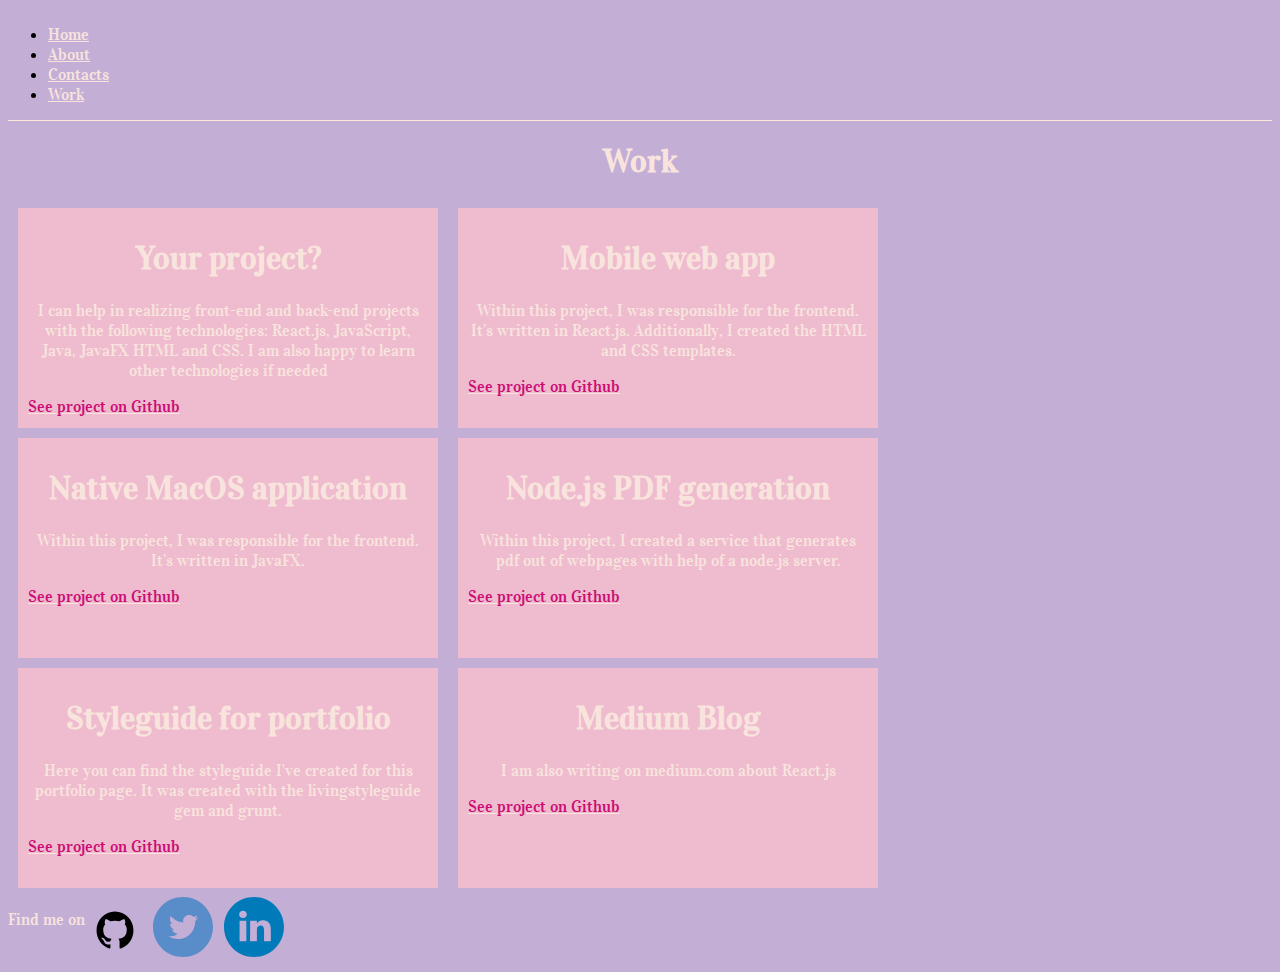
<file: work.html>
<!DOCTYPE html>
<html lang="en">
<head>
  <link rel = "icon" href = "img/favicon.ico">
    <link rel="stylesheet" type="text/css" href="css/style.production.css">
    <meta charset="UTF-8">
    <meta name="viewport" content="width=device-width, initial-scale=1.0">
    <link href="https://fonts.googleapis.com/css2?family=David+Libre:wght@400;500;700&family=El+Messiri&family=Fascinate&family=Montserrat:wght@100&family=Vidaloka&display=swap" rel="stylesheet">

    
    <title>Work</title>

</head>
<footer class="page-footer">
 
  </footer>

  <div>
    <nav>
    <ul>
   <li> <a href = "index.html">Home</a></li>
   <li> <a href = "about.html">About</a></li>
   <li> <a href = "contact.html">Contacts</a></li>
   <li><a href = "work.html">Work</a></li>
</ul>
<hr style="height:1px;border-width:0;color:#fce8d5;background-color:#fce8d5">
</nav>
</div>
  <section>
    <h1>Work</h1>
    <div class = "grid">
      <h1>Your project?</h1>
      <p>I can help in realizing front-end and back-end projects with the following technologies: React.js, JavaScript, Java, JavaFX HTML and CSS. I am also happy to learn other technologies if needed</p>
      <a href = "https://github.com/"><span style="color: #cc0e74;">See project on Github</span></a>
    </div>
    
   
 
    <div class = "grid">
      <h1>Mobile web app</h1>
      <p>Within this project, I was responsible for the frontend. It’s written in React.js. Additionally, I created the HTML and CSS templates.</p>
      <a href = ""><span style="color:#cc0e74;">See project on Github</span></a>
    </div>
    <div class = "grid">
      <h1>Native MacOS application</h1>
      <p>Within this project, I was responsible for the frontend. It’s written in JavaFX.</p>
      <a href = ""><span style="color: #cc0e74;">See project on Github</span></a>
    </div>
    <div class = "grid">
      <h1>Node.js PDF generation </h1>
      <p>Within this project, I created a service that generates pdf out of webpages with help of a node.js server.

      </p>
      <a href = ""><span style="color: #cc0e74;">See project on Github</span></a>
    </div>
      <div class = "grid">
        <h1>Styleguide for portfolio</h1>
        <p>Here you can find the styleguide I've created for this portfolio page. It was created with the livingstyleguide gem and grunt.</p>
        <a href = ""><span style="color: #cc0e74;">See project on Github</span></a>
      </div><div class = "grid">
      <h1>Medium Blog</h1>
      <p>I am also writing on medium.com about React.js</p>
      <a href = ""><span style="color: #cc0e74;">See project on Github
      </span></a>
    </div>




<div>
  
  <footer class = "page-footer">
  
  <p>Find me on </p>
  <div class = "social-media">
   
  <img src = "img/iconfinder_github-social-media_765246.svg" alt= "Github">
  <img src = "img/iconfinder_twitter_circle_color_107170.svg" alt= "Twitter">
  <img src = "img/iconfinder_linkedin_circle_color_107178.svg" alt= "LinkedIn">
  </div>
</footer>



    </div>
    </section>
    <footer class = "page-footer"></footer>

<div id ="tota11y-toolbar" class="tota11y tota11y-toolbar" role ="region" aria-expanded="false"></div>
 


</body>
</html>
</file>
<file: css/style.production.css>
background-color: #de95ba
font-family: "David Libre", serif;
font-family: "El Messiri", sans-serif;
font-family: "Fascinate", cursive;
font-family: "Montserrat", sans-serif;
font-family: "Vidaloka", serif;


h1 {
font: size 20px;
font-weight: 700px;
color: #ebd9dd;
text-align: center;
}

p {
color: #f8e4dd;
}

a {
color: #ebd9dd;
}

a:hover {
text-decoration: none;
}

button {
border: none;
font-family: inherit;
background-color: #fcc8f8;
color: white;
text-decoration: none;
padding: 10px;
border-radius: 3px;
border-bottom: 2px solid rgba(0, 0, 0, 0.3);
}

button:hover, button:focus {
cursor: pointer;
opacity: 0.8;
}

.portrait {
float: left;
width: 400px;
height: 250px;
margin-right: 40px;
border-radius: 90%;
}

.profile {
max-width: 700px;
margin: 0 auto;
}

.page-footer {
clear: both;
display: flex;
}

.grid {
display: grid;
grid-template-columns: 300px 300px 300px;
grid-template-rows: 300px 300px;
grid-gap: 20px;
padding: 10px;
margin: 5px 10px;
border: 1px solid #c3aed6;
display: inline-block;
float: left;
width: 400px;
height: 200px;
grid-column-start: 3;
grid-row-end: 1;
background-color: #c3aed6;
min-height: auto;
}

button,
.button1,
.button2,
.button3,
.my-input {
/* your styling goes here */
}

button,
.button {
/* your styling goes here */
}

button:hover,
button:focus,
.button:hover,
.button:focus {
/* your styling goes here */
}

.button, button {
/* overwrites browser defaults and resets the border */
border: none;
display: inline-block;
/* takes the font from the outer container */
font-family: inherit;
/* styles the button */
background-color: #c3aed6;
color: white;
text-decoration: none;
padding: 10px;
border-radius: 3px;
/* width of the border, type, color */
border-bottom: 2px solid rgba(0, 0, 0, 0.3);
transition-duration: 0.2s;
transition-property: opacity;
}

button:hover,
button:focus,
.button:hover,
.button:focus {
/* lets the mouse appear as a hand when hovering over the button */
cursor: pointer;
/* reduces the opacity of the button to 80% */
opacity: 0.8;
}

@keyframes color-change {
0% {
  fill: #edc655;
}
50% {
  fill: #fcffad;
}
100% {
  fill: #f76414;
}
}
.sun {
position: center;
text-align: center;
animation-duration: 4s;
animation-name: color-change;
animation-iteration-count: infinite;
animation-direction: alternate;
animation-timing-function: linear;
animation: 4s color-change infinite alternate linear;
}

p {
text-align: center;
}

.about {
text-align: center;
color: #f7dad9;
}

@keyframes cloud-move {
from {
  transform: translate(0, 50px);
}
to {
  transform: translate(200px, 50px);
}
}
.cloud-front {
animation-duration: 30s;
animation-name: cloud-move;
animation-iteration-count: infinite;
animation-direction: alternate;
animation-timing-function: linear;
}

.cloud-back {
animation: 34s cloud-move-reverse infinite alternate linear;
}

@media all and (max-width: 500px) {
.grid {
  grid-template-columns: 1fr;
  grid-gap: 10px;
}

.grid__item:last-child {
  grid-column: auto/auto;
  grid-row: auto/auto;
}

h1 {
  font-size: 22px;
}
}
@media all and (min-width: 500px) and (max-width: 750px) {
.grid {
  grid-template-columns: 1fr 1fr;
  grid-gap: 10px;
}

.grid__item:last-child {
  grid-column: auto/auto;
  grid-row: auto/auto;
}

h1 {
  font-size: 22px;
}
}
@media all and (max-width: 750px) {
/* shared code */
}
:root{--baby-color:#c3aed6;
  --primary-color:#fcc8f8;
  
  --grid-color:#efbbcf;
  --text-color:#f8e4dd;
  --border-color:#fe91ca;
  
}

body{
background-color:var(--baby-color);
    font-family: 'David Libre', serif;
font-family: 'El Messiri', sans-serif;
font-family: 'Fascinate', cursive;
font-family: 'Montserrat', sans-serif;
font-family: 'Vidaloka', serif;

}
h1{
    font: size 20px;
    font-weight:700px;
    color:var(--text-color);
    text-align: center;
    
}
p{
    color:var(--text-color);
}
a {
    color: var(--text-color);
  }
  
  a:hover {
    
    text-decoration: none;
  }
  button {
   
    border: none;
    
    font-family: inherit;
    
    background-color: var(--primary-color);
    color: white;
    text-decoration: none;
    
    padding: 10px;
    border-radius: 3px;
    
    border-bottom: 2px solid rgba(0, 0, 0, 0.3);
  }
  button:hover, button:focus {
   
    cursor: pointer;
 
    opacity: 0.8;
  }
    .portrait{
      float:left;
      width: 400px;
      height:250px;
      margin-right:40px;
      border-radius:90%;
    }

    .profile{
      max-width: 700px;
      margin:0 auto;
      
    }
    .page-footer {
      clear: both;
      display: flex;
  }

  .grid{
    
    display: grid;
    grid-template-columns: 300px 300px 300px;
    grid-template-rows: 300px 300px;
    grid-gap:20px;
    padding:10px;
    margin:5px 10px;
    border: color var(--border-color) 1px solid ;
    display: inline-block;
    float: left;
    width: 400px;
    height: 200px;
    grid-column-start: 3;
    grid-row-end: 1;
    background-color:var(--grid-color);
    min-height: auto;
  }
   

    
    
    
  
  
  
  
  
  button,
  .button1,
  .button2,
  .button3,
  .my-input {
  /* your styling goes here */
  }
  button,
.button {
/* your styling goes here */  
}
button:hover,
button:focus,
.button:hover,
.button:focus {
/* your styling goes here */  
}
.button, button {
  /* overwrites browser defaults and resets the border */
  border: none;
  display: inline-block;
  /* takes the font from the outer container */
  font-family: inherit;
  /* styles the button */
  background-color: color:var(var(--baby-color));
  color: white;
  text-decoration: none;
  padding: 10px;
  border-radius: 3px;
  /* width of the border, type, color */
  border-bottom: 2px solid rgba(0, 0, 0, 0.3);
  transition-duration: 0.2s;
  transition-property: opacity;
}
button:hover,
button:focus,
.button:hover,
.button:focus {
  /* lets the mouse appear as a hand when hovering over the button */
  cursor: pointer;
  /* reduces the opacity of the button to 80% */
  opacity: 0.8;
}
@keyframes color-change {
  0% {
    fill: #edc655;
  }
  50% {
    fill: #fcffad;
  }
  100% {
    fill: #f76414;
  }
}

.sun{
  position: center;
  text-align: center;


  

    animation-duration: 4s;
  animation-name: color-change;
  animation-iteration-count: infinite;
  animation-direction: alternate;
  animation-timing-function: linear;
  animation: 4s color-change infinite alternate linear;
  }
  p{
    text-align: center;
  }

  .about{
    text-align: center;
    color: #f7dad9;
  }
  @keyframes cloud-move {
    from {
      transform: translate(0, 50px);
    }
    to {
      transform: translate(200px, 50px);
    }
  }
  
  .cloud-front {
    animation-duration: 30s;
    animation-name: cloud-move;
    animation-iteration-count: infinite;
    animation-direction: alternate;
    animation-timing-function: linear;
  }
  .cloud-back {
    animation: 34s cloud-move-reverse infinite alternate linear;
  }

  @media all and (max-width: 500px) {
    .grid {
      grid-template-columns: 1fr;
      grid-gap: 10px;
    }
    .grid__item:last-child {
      grid-column: auto / auto;
      grid-row: auto / auto;
    }
    h1 {
      font-size: 22px;
    }
  }
  @media all and (min-width: 500px) and (max-width: 750px){
    .grid {
      grid-template-columns: 1fr 1fr;
      grid-gap: 10px;
    }
    .grid__item:last-child {
      grid-column: auto / auto;
      grid-row: auto / auto;
    }
    h1 {
      font-size: 22px;
    }
  }
  @media all and (max-width: 750px){
    /* shared code */
  }
</file>
